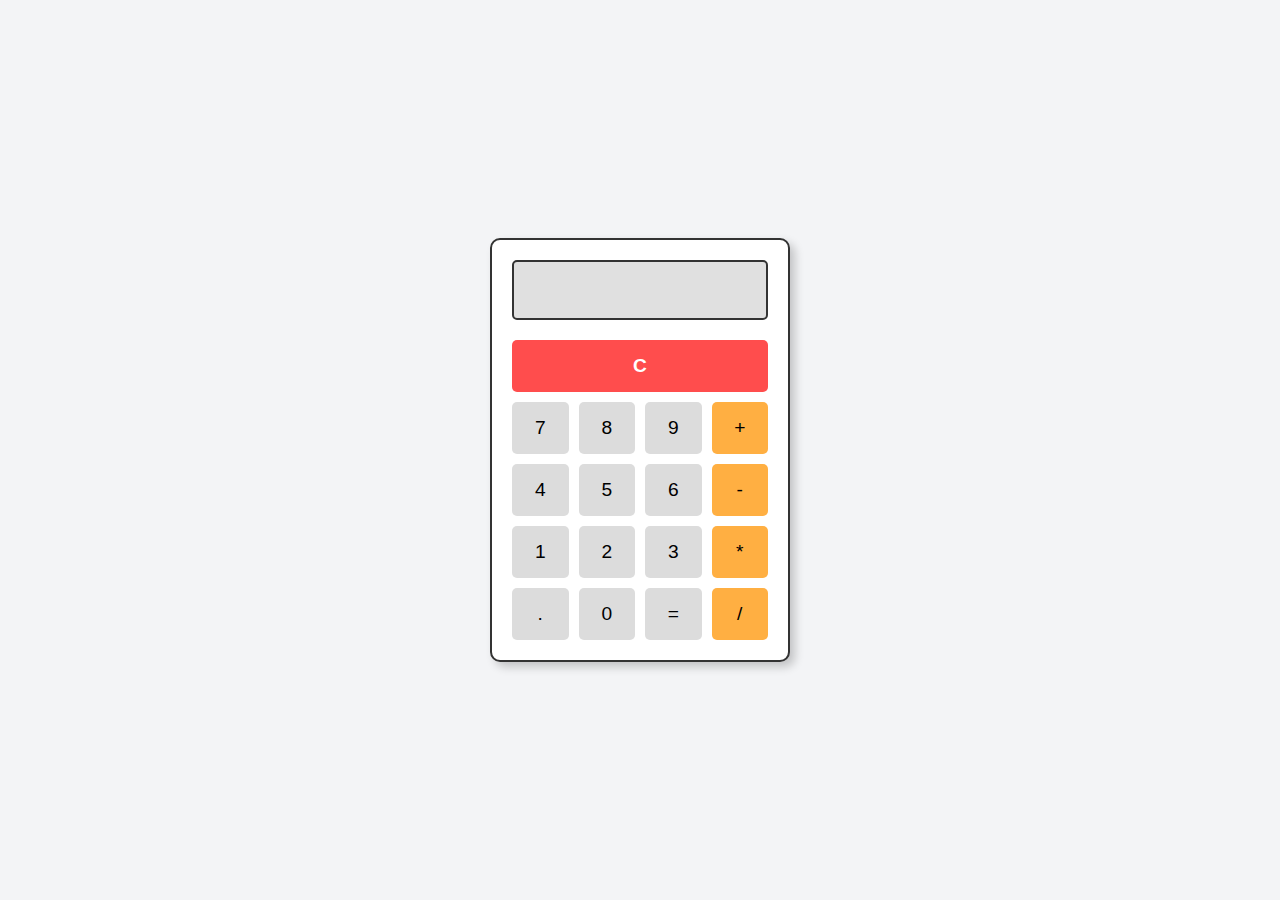
<file: Calculator/index.html>
<!DOCTYPE html>
<html lang="en">

<head>
    <meta charset="UTF-8">
    <meta name="viewport" content="width=device-width, initial-scale=1.0">
    <title>Calculator</title>
    <link rel="stylesheet" href="style.css">
</head>

<body>
    <div class="container">
        <div id="result" class="display-box">

        </div>
        <div class="buttons">
            <div class="clear">
                <button type="button" onclick="clearDisplay()">C</button>
            </div>
            <div class="cal-buttons">
                <div>
                    <button type="button" onclick="clickButton(7)">7</button>
                    <button type="button" onclick="clickButton(8)">8</button>
                    <button type="button" onclick="clickButton(9)">9</button>
                    <button type="button" class="operations">+</button>
                </div>
                <div>
                    <button type="button" onclick="clickButton(4)">4</button>
                    <button type="button" onclick="clickButton(5)">5</button>
                    <button type="button" onclick="clickButton(6)">6</button>
                    <button type="button" class="operations">-</button>
                </div>
                <div>
                    <button type="button" onclick="clickButton(1)">1</button>
                    <button type="button" onclick="clickButton(2)">2</button>
                    <button type="button" onclick="clickButton(3)">3</button>
                    <button type="button" class="operations">*</button>

                </div>
                <div class="fourthRow">
                    <button type="button" onclick="clickButton('.')">.</button>
                    <button type="button" onclick="clickButton(0)">0</button>
                    <button type="button" onclick="displayResult()">=</button>
                    <button type="button" class="operations">/</button>
                </div>
            </div>
        </div>
    </div>

    <script src="script.js"></script>
</body>

</html>
</file>
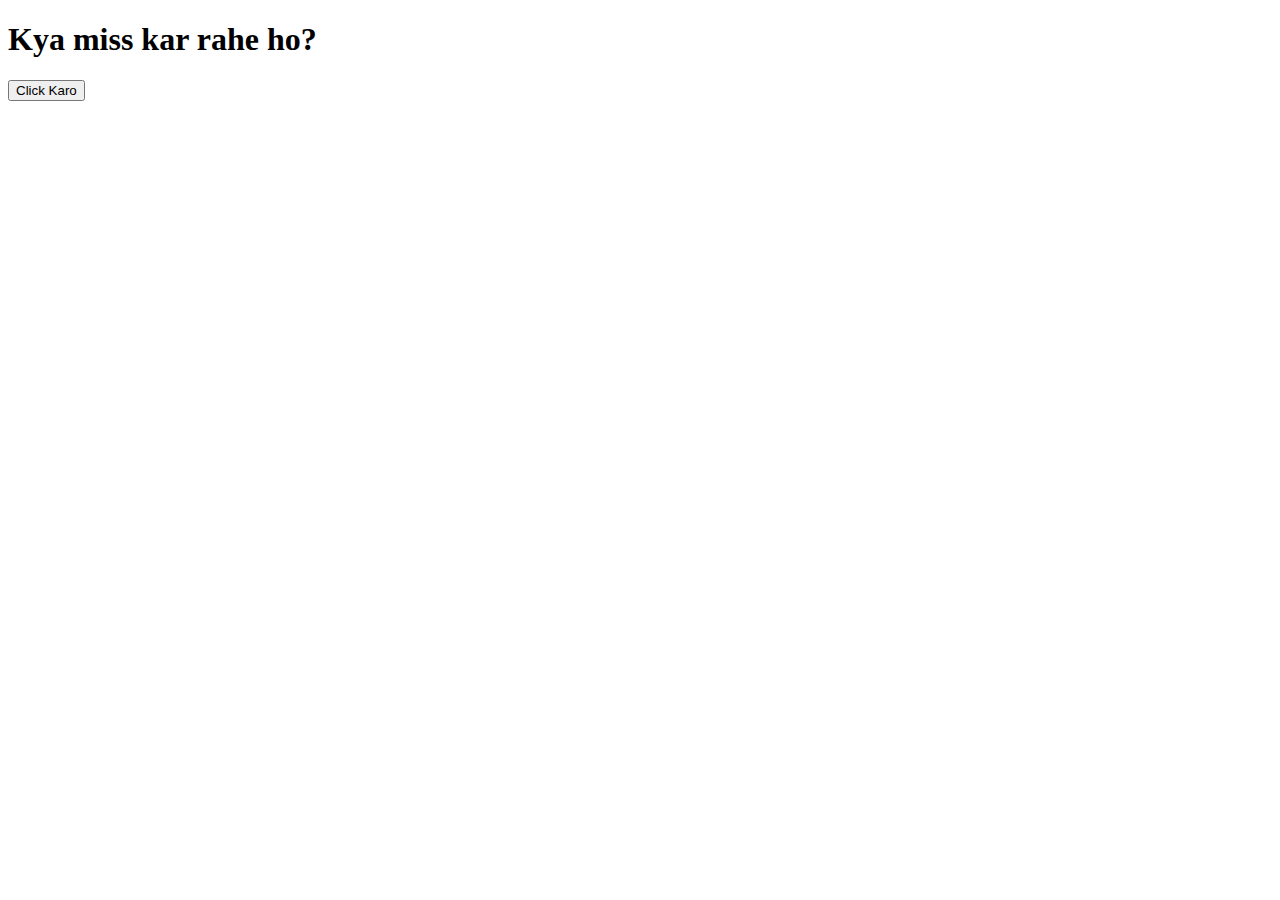
<file: first-website/index.html>
<!DOCTYPE html>
<html lang="en">
<head>
    <meta charset="UTF-8">
    <meta name="viewport" content="width=device-width, initial-scale=1.0">
    <title>Document</title>
</head>
<body>
    <h1 id = "demo">Kya miss kar rahe ho?</h1>

    <button type="button" onclick="changeText()">Click Karo</button>

</body>
<script src="scripts/script.js"></script>
</html>
</file>
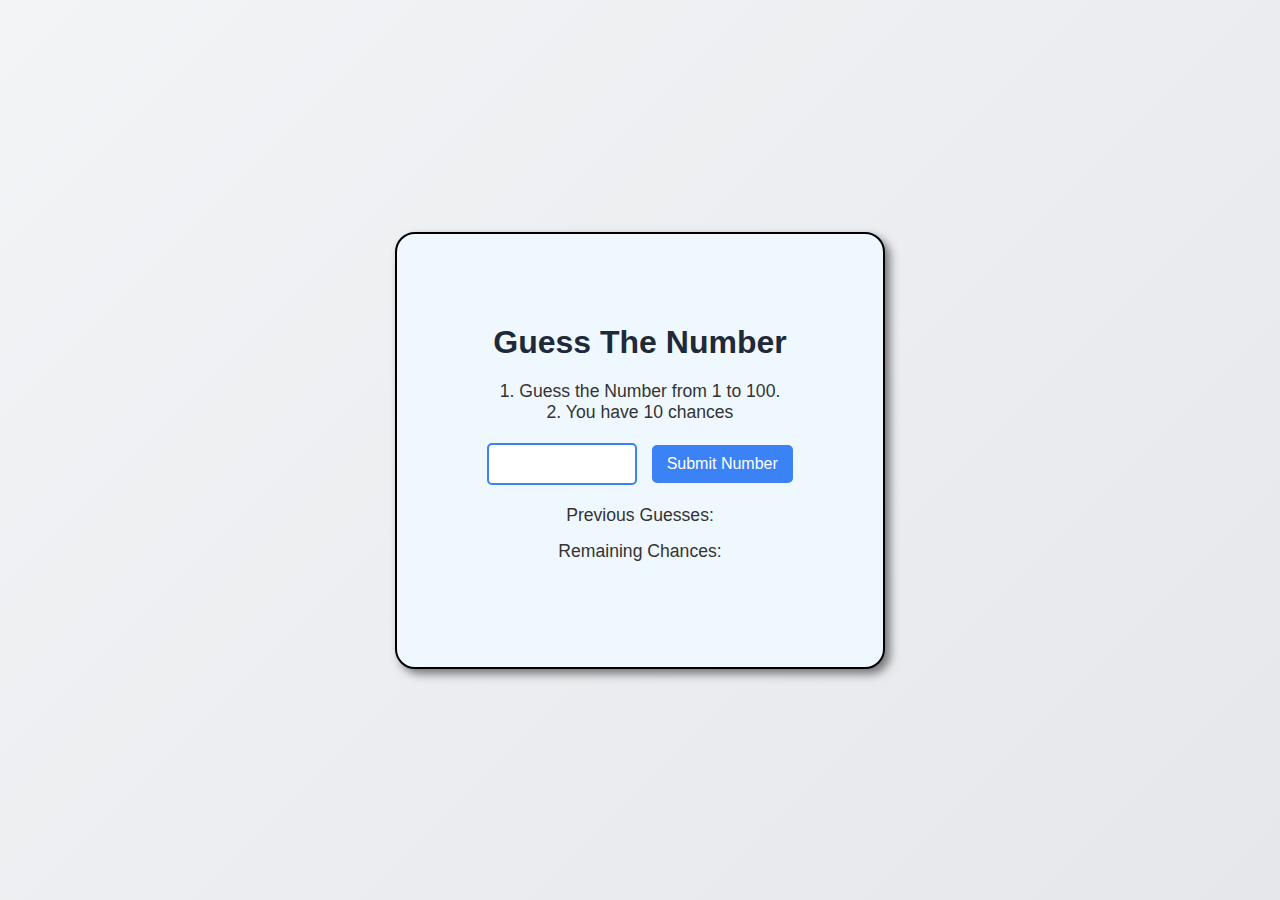
<file: Guess-The-Number/index.html>
<!DOCTYPE html>
<html lang="en">

<head>
    <meta charset="UTF-8">
    <meta name="viewport" content="width=device-width, initial-scale=1.0">
    <title>Guess The Number</title>
    <link rel="stylesheet" href="style.css">
</head>

<body>
    <div class="container">
        <h1>Guess The Number</h1>
        <p>
            1. Guess the Number from 1 to 100. <br>
            2. You have 10 chances
        </p>

        <form>
            <input type="text" id="userInput">
            <button type="button " id="submit">Submit Number</button>
        </form>

        <div class="result">
            <p>Previous Guesses: <span class="prevGuess"></span></p>
            <p>Remaining Chances: <span class="remChances"></span> </p>
            <p class="lowOrHi"></p>
        </div>
    </div>
    <script src="script.js"></script>
</body>

</html>
</file>
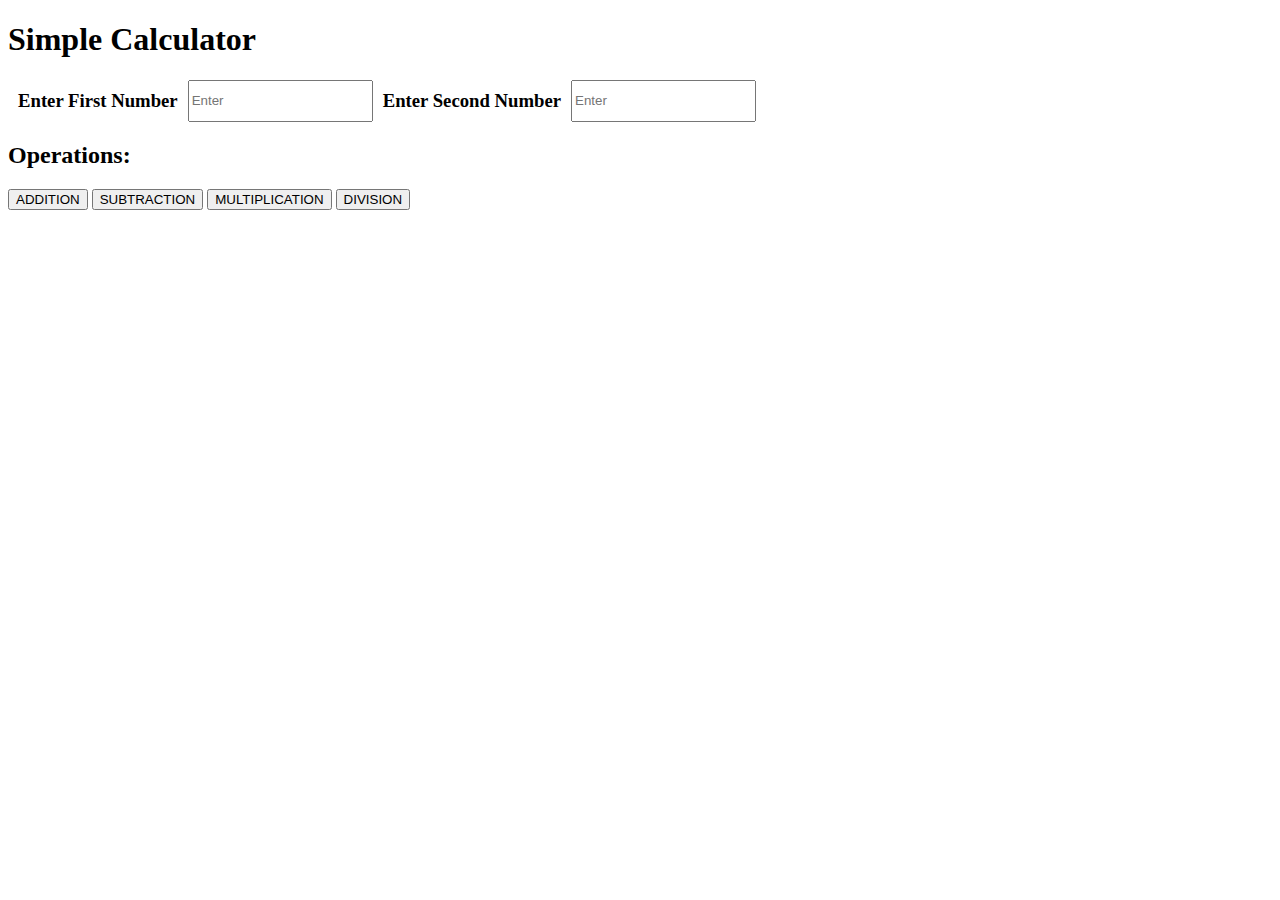
<file: simple-calculator/index.html>
<!DOCTYPE html>
<html lang="en">
<head>
    <meta charset="UTF-8">
    <meta name="viewport" content="width=device-width, initial-scale=1.0">
    <title>Simple Calculator</title>
    <link rel="stylesheet" href="style.css">
</head>
<body>
    <h1>Simple Calculator</h1>

    <div class="numbers">
        <h3 class="num">Enter First Number</h3>
            <input type="text" id="num1" placeholder="Enter">
        <h3 class="num">Enter Second Number</h3>
            <input type="text" id="num2" placeholder="Enter">
    </div>

    <div>
        <h2>Operations:</h2>
            <button type="button" id="addBtn" onclick="calculate('+')">ADDITION</button>
            <button type="button" id="subBtn" onclick="calculate('-')">SUBTRACTION</button>
            <button type="button" id="mulBtn" onclick="calculate('*')">MULTIPLICATION</button>
            <button type="button" id="divBtn" onclick="calculate('/')">DIVISION</button>
    </div>

    <div id="answer"></div>
    
</body>
<script src="script.js"></script>
</html>
</file>
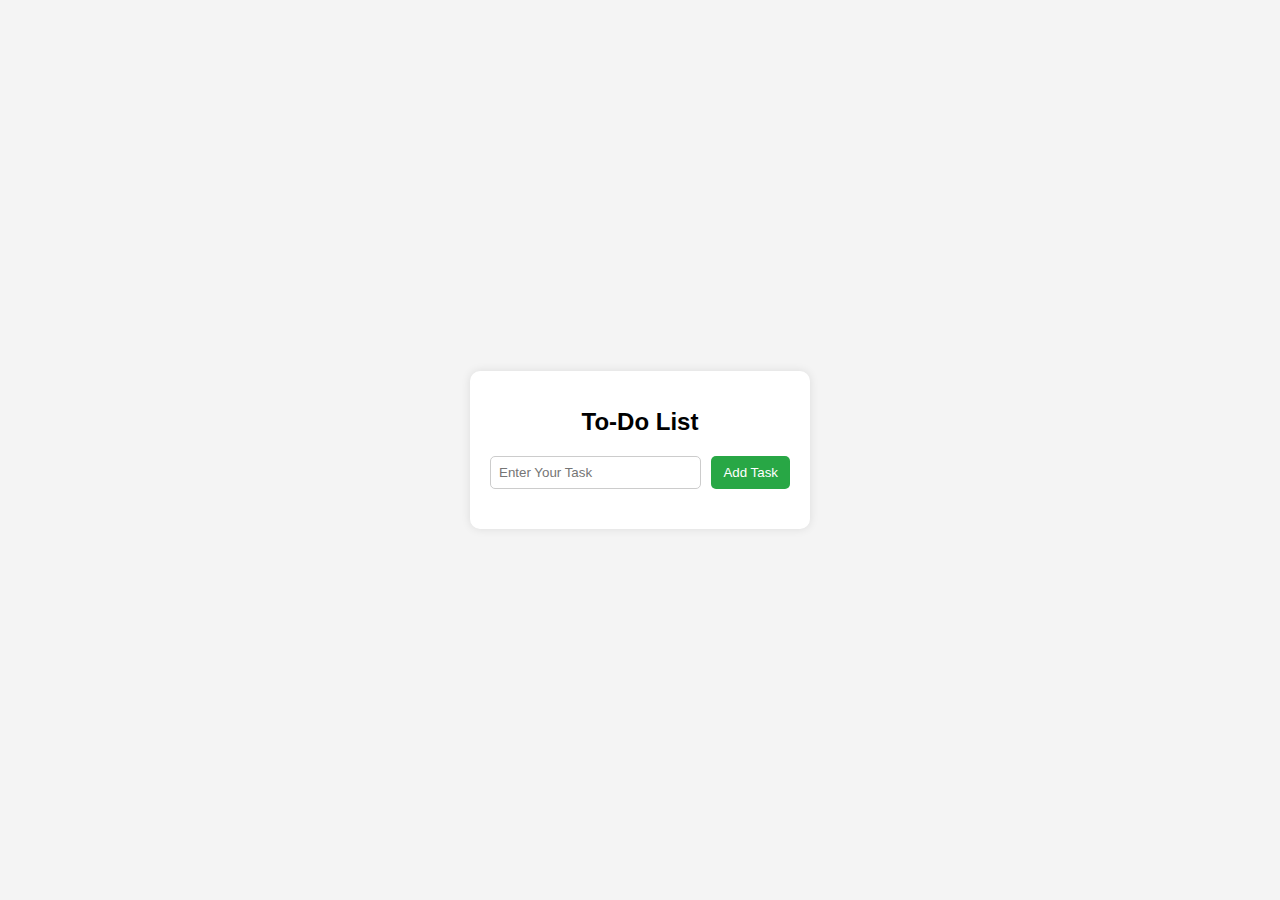
<file: To-Do-List/index.html>
<!DOCTYPE html>
<html lang="en">
<head>
    <meta charset="UTF-8">
    <meta name="viewport" content="width=device-width, initial-scale=1.0">
    <title>To-Do List</title>
    <link rel="stylesheet" href="https://cdnjs.cloudflare.com/ajax/libs/font-awesome/4.7.0/css/font-awesome.min.css">
    <link rel="stylesheet" href="style.css">
</head>
<body>
    <div class="container">
        <h1>To-Do List</h1>
        <div class="task-entry">
            <input id="entered-task" class="user-tasks" type="text" placeholder="Enter Your Task">
            <button class="add-button" id="add-task" type="button">Add Task</button>
        </div>
        <div class="all-tasks"></div>
    </div>

    <script src="script.js"></script>
</body>
</html>
</file>
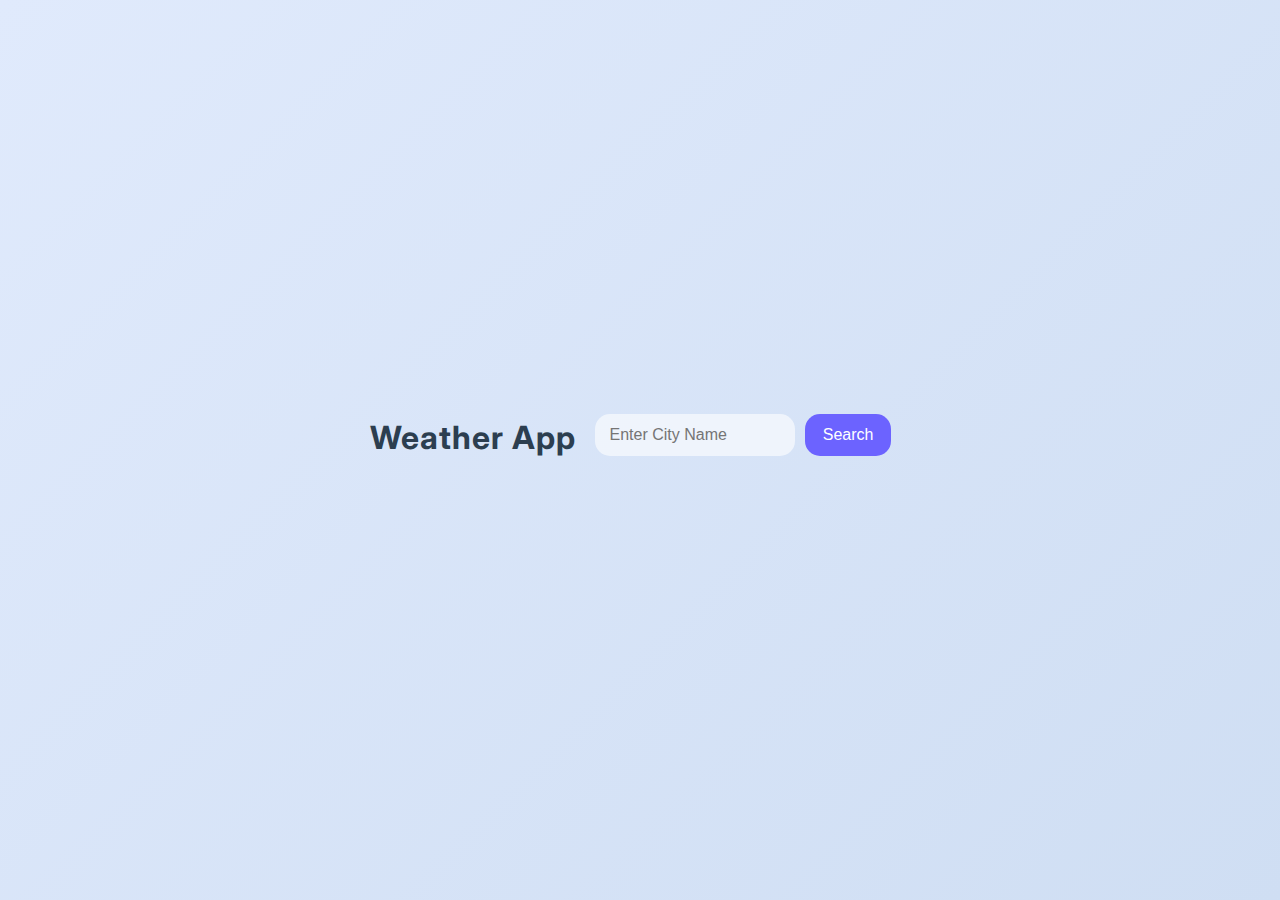
<file: Weather-App/index.html>
<!DOCTYPE html>
<html lang="en">
<head>
    <meta charset="UTF-8">
    <meta name="viewport" content="width=device-width, initial-scale=1.0">
    <title>Weather App</title>
    <link rel="stylesheet" href="style.css">
</head>
<body>
    <h1>Weather App</h1>
    <div class="input">
        <input type="text" placeholder="Enter City Name" id="user-input">
        <button type="button" id="search">Search</button>
    </div>
    <div class="details">
        <h3 id="city-name"></h3>
        <h6 id="city-region"></h6>
        <h6 id="city-time"></h6>
        <h1 id="city-temp"></h1>
    </div>
</body>
<script src="script.js"></script>
</html>
</file>
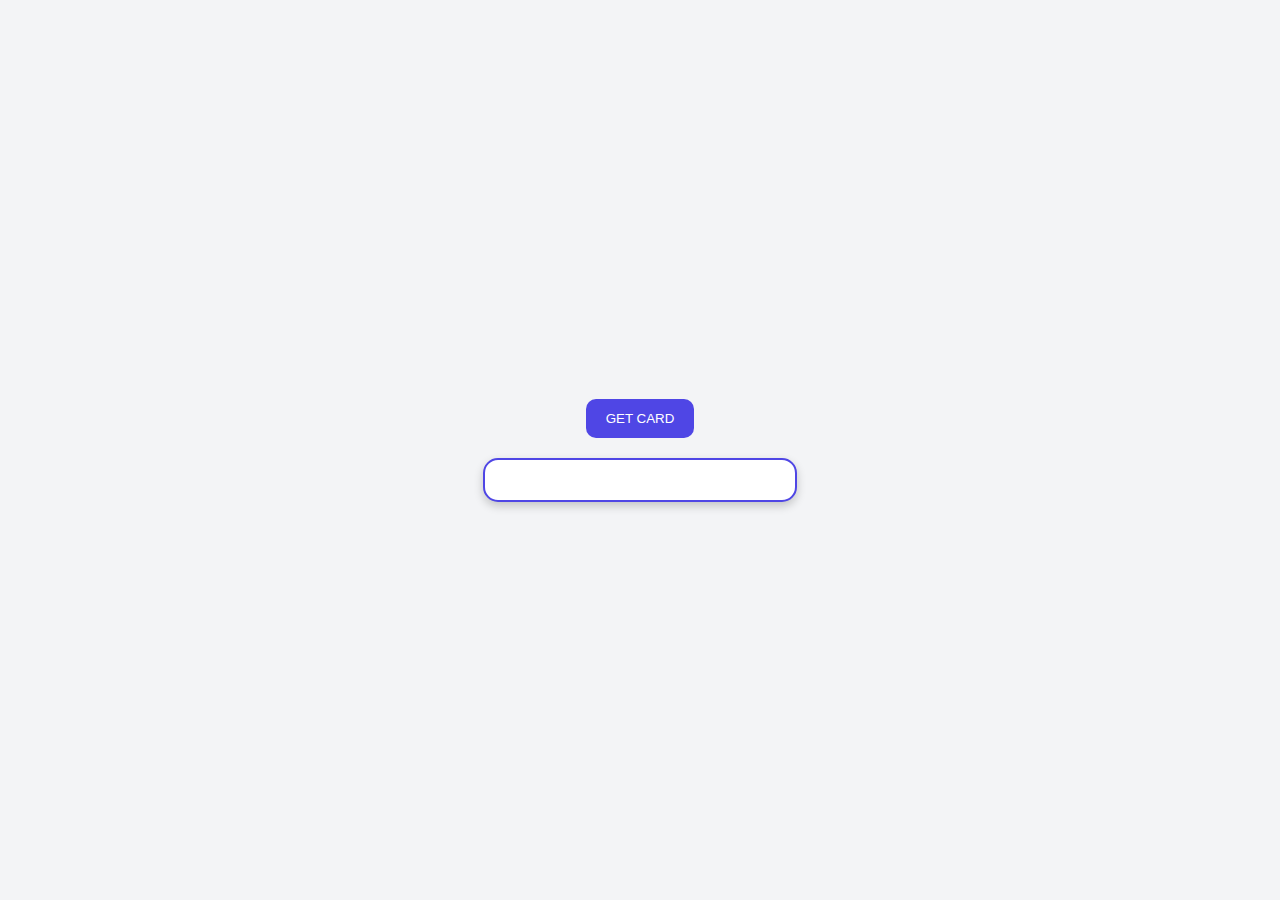
<file: CONCEPTS/APIs/basic_project/index.html>
<!DOCTYPE html>
<html lang="en">
<head>
    <meta charset="UTF-8">
    <meta name="viewport" content="width=device-width, initial-scale=1.0">
    <title>Implementation of API Request</title>
    <link rel="stylesheet" href="style.css">
</head>
<body>
    <button type="button" id="button">GET CARD</button>
    <div class="card">

    </div>
</body>
<script src="script.js"></script>
</html>
</file>
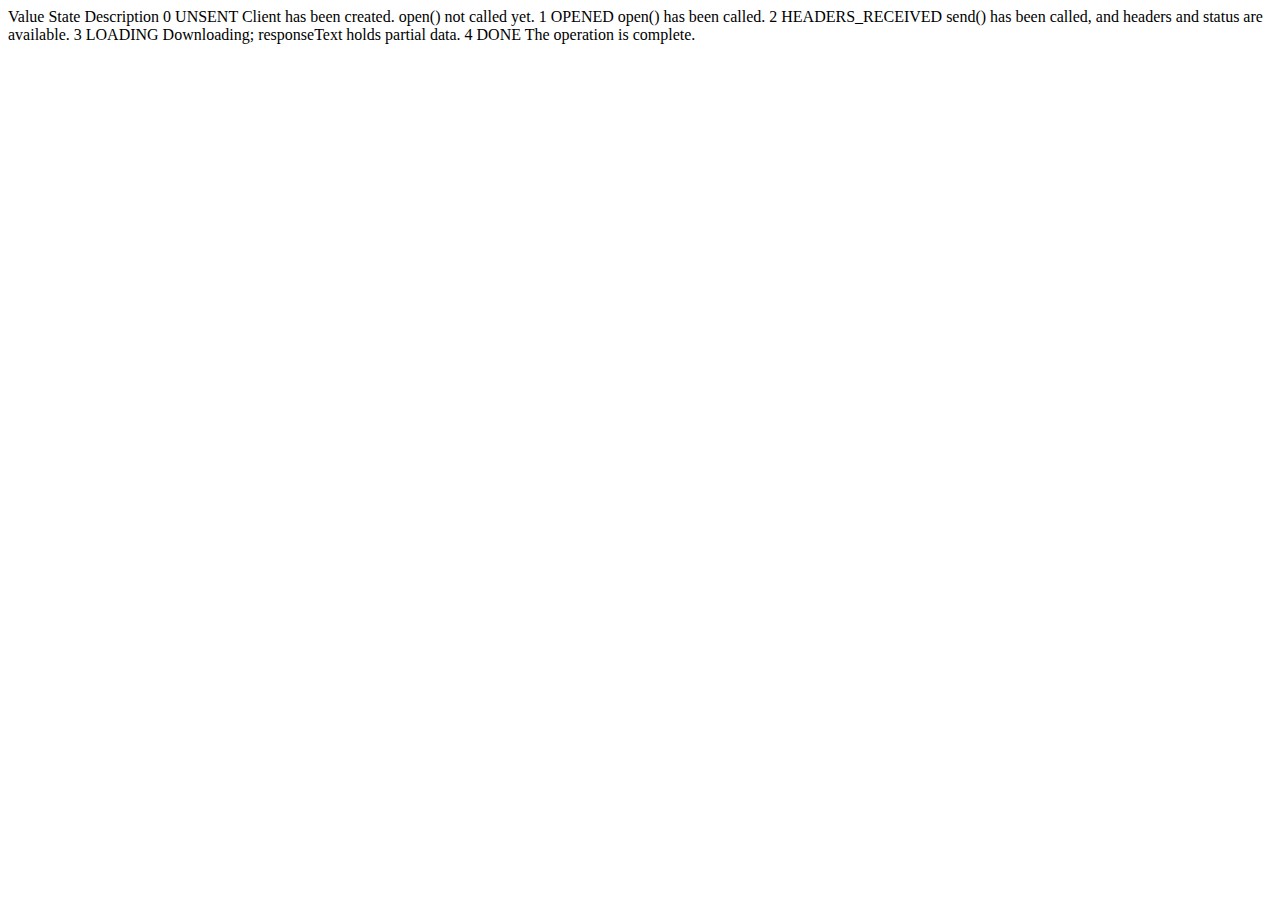
<file: CONCEPTS/APIs/api_request.html>
<!DOCTYPE html>
<html lang="en">
<head>
    <meta charset="UTF-8">
    <meta name="viewport" content="width=device-width, initial-scale=1.0">
    <title>API Request 1</title>
</head>
<body>
        Value	State	            Description
        0	    UNSENT	            Client has been created. open() not called yet.
        1	    OPENED	            open() has been called.
        2	    HEADERS_RECEIVED	send() has been called, and headers and status are available.
        3	    LOADING	            Downloading; responseText holds partial data.
        4	    DONE	            The operation is complete.
</body>
<script src="api_request.js"></script>
</html>
</file>
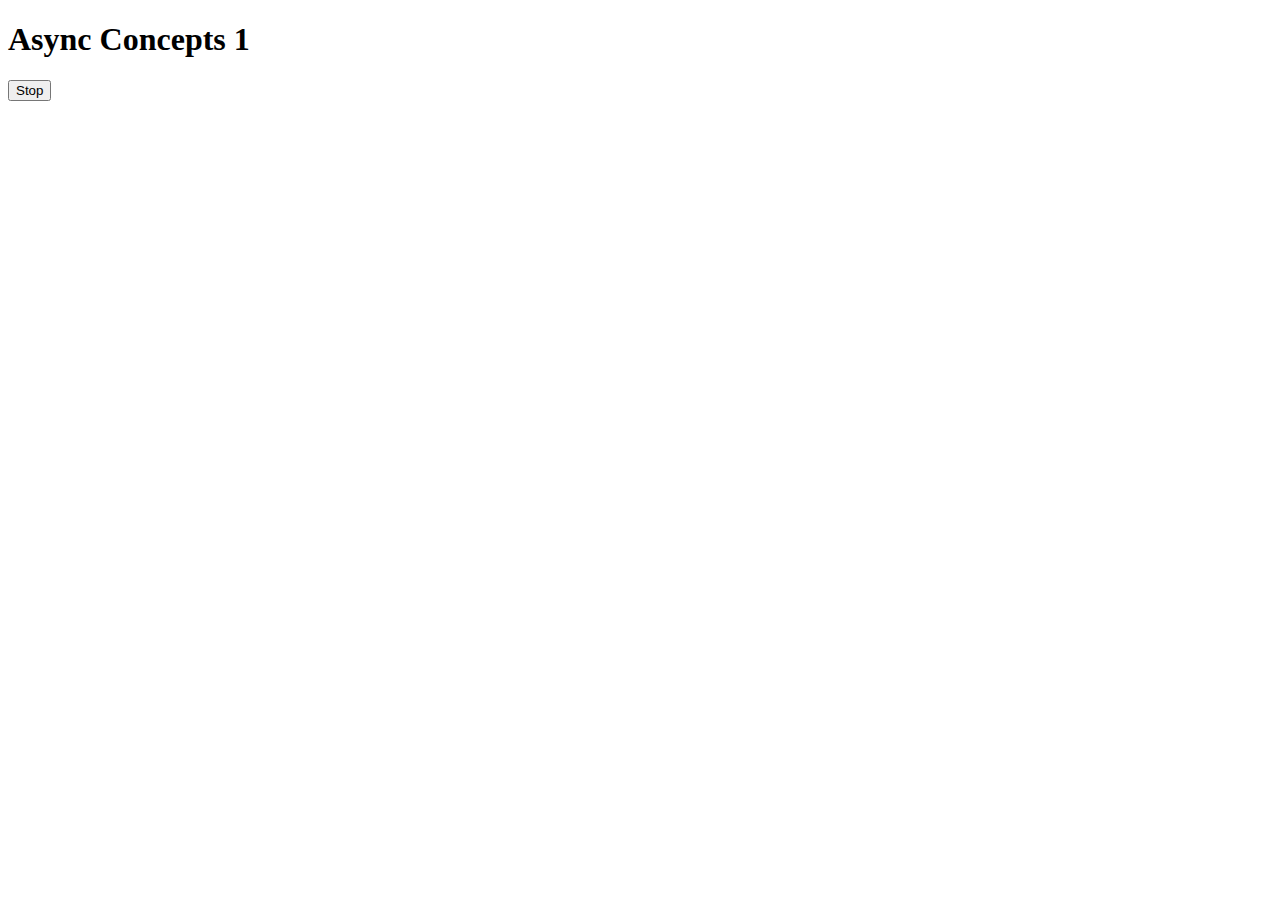
<file: CONCEPTS/ASYNC/async_1.html>
<!DOCTYPE html>
<html lang="en">

<head>
    <meta charset="UTF-8">
    <meta name="viewport" content="width=device-width, initial-scale=1.0">
    <title>Async Concept 1</title>
</head>

<body>
    <h1>Async Concepts 1</h1>
    <button id="stop">Stop</button>
</body>
<script>
    const sayParth = function () {
        console.log("Parth");
    }
    
    const changeText = function () {
        document.querySelector('h1').innerHTML = "Best Karate Player"
    }

    const changeMe = setTimeout(changeText, 2000);

    document.querySelector('#stop').addEventListener('click' , function(){
        //This will stop the timeout
        clearTimeout(changeMe);
        console.log("STOPPED");
    })
</script>

</html>
</file>
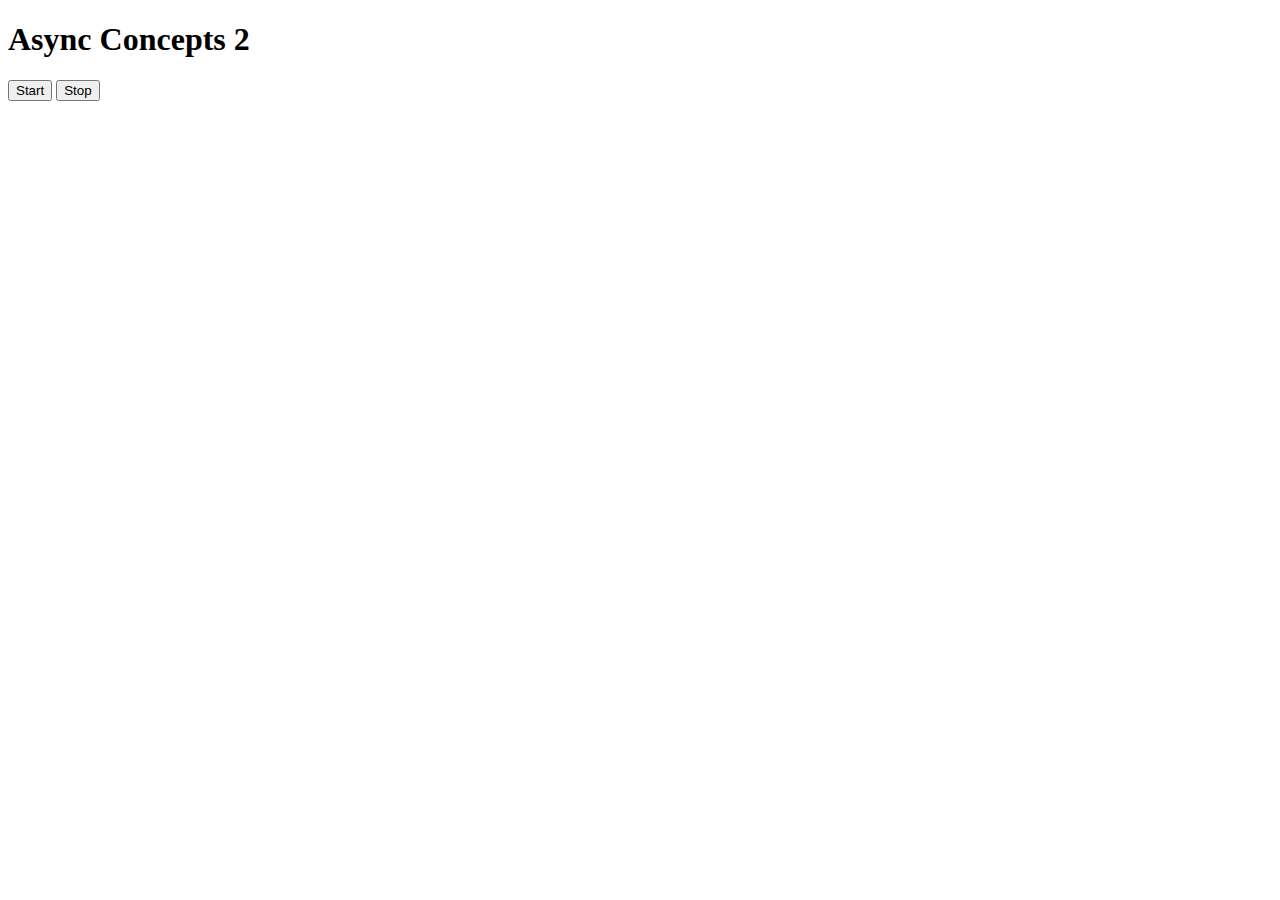
<file: CONCEPTS/ASYNC/async_2.html>
<!DOCTYPE html>
<html lang="en">

<head>
    <meta charset="UTF-8">
    <meta name="viewport" content="width=device-width, initial-scale=1.0">
    <title>Async Concept 2</title>
</head>

<body>
    <h1>Async Concepts 2</h1>
    <button id="start">Start</button>
    <button id="stop">Stop</button>
</body>
<script>
    let intervalId = null;

    const getName = function(){
        console.log("Parth" , Date.now());
    }

    document.getElementById('start').addEventListener('click' , function(){
        if(!intervalId){
            intervalId = setInterval(getName , 1000);
            console.log("Interval Started: ", intervalId);
        }
    });

    document.getElementById('stop').addEventListener('click' , function(){
        if(intervalId){
            clearInterval(intervalId);
            console.log("Interval Stopped: ", intervalId);
            intervalId = null;
        }
    });
</script>

</html>
</file>
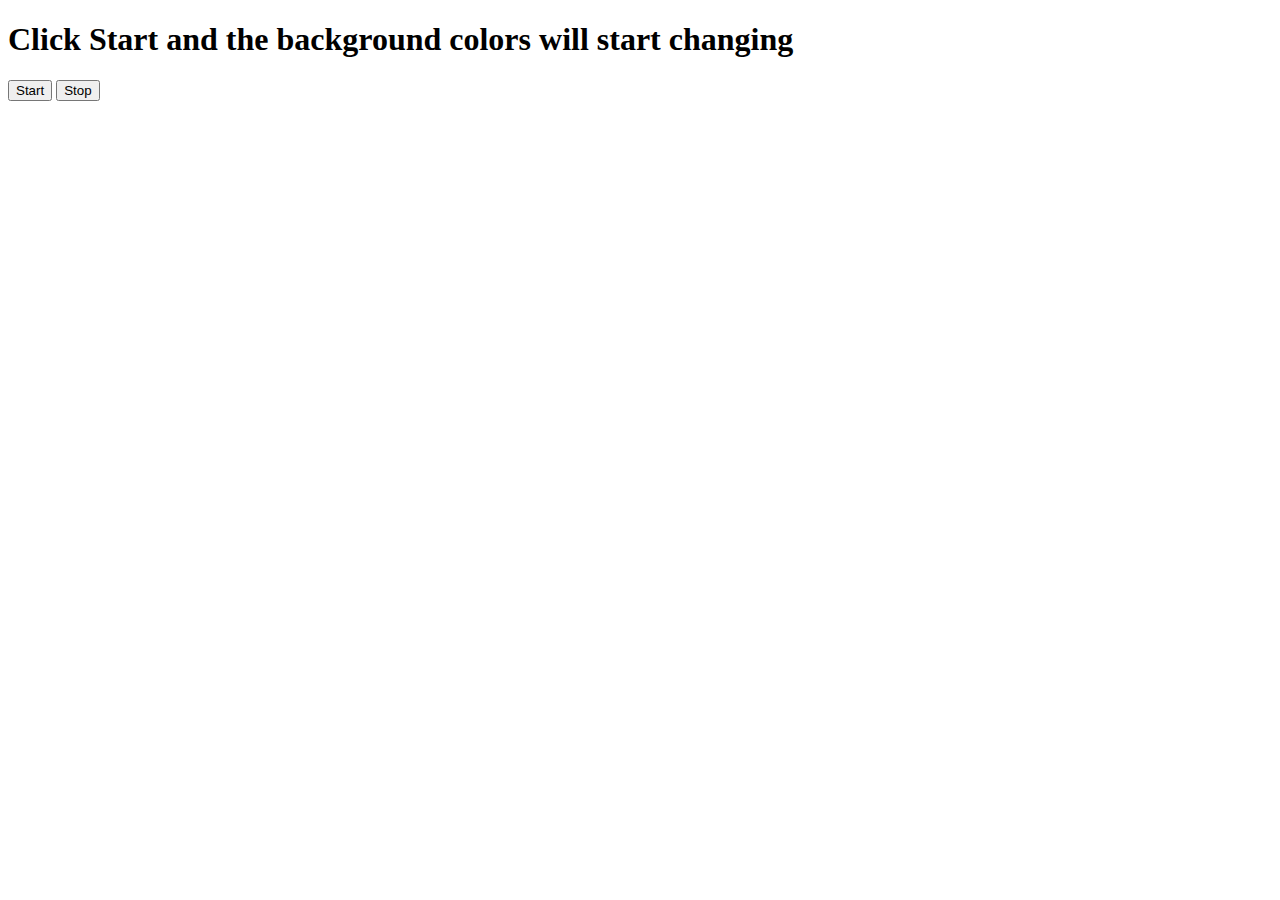
<file: CONCEPTS/ASYNC/async_3.html>
<!DOCTYPE html>
<html lang="en">
<head>
    <meta charset="UTF-8">
    <meta name="viewport" content="width=device-width, initial-scale=1.0">
    <title>Unlimited Colors</title>
</head>
<body>
    <h1>Click Start and the background colors will start changing</h1>
    <button id="start">Start</button>
    <button id="stop">Stop</button>
</body>
<script>
    const randomColor = function () {
        const hex = "0123456789ABCDEF";
        let color = "#";
        for (let i = 0; i < 6; i++) {
            color += hex[Math.floor(Math.random() * 16)];
        }
        return color;
    };

    let intervalId;

    function startChangingColor() {
        if (!intervalId) {
            intervalId = setInterval(function(){
                document.body.style.backgroundColor = randomColor();
            }, 1000);
        }
    }

    function stopChangingColor() {
        clearInterval(intervalId);
        intervalId = null;
    }

    
    document.getElementById('start').addEventListener('click', startChangingColor);
    document.getElementById('stop').addEventListener('click', stopChangingColor);
</script>
</html>
</file>
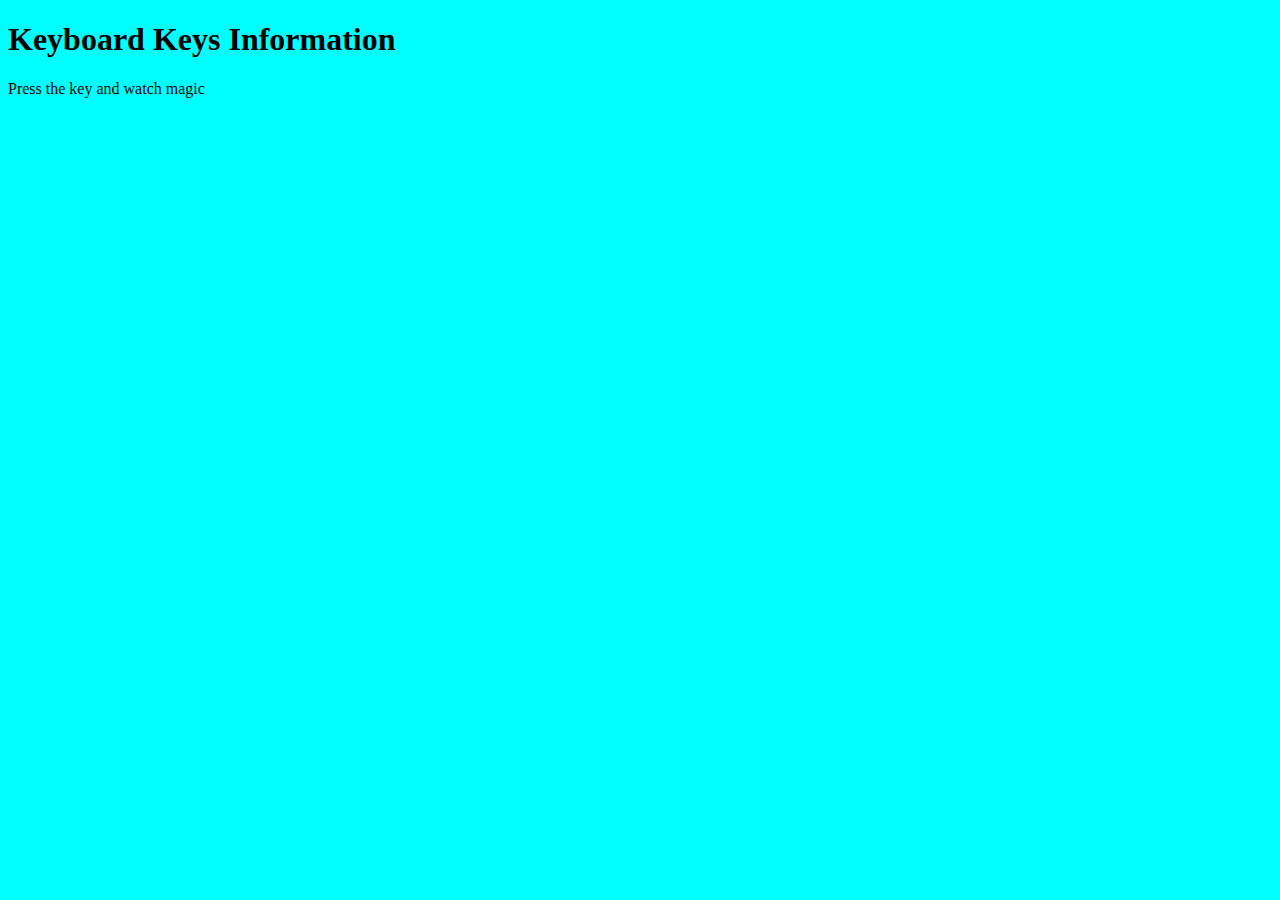
<file: CONCEPTS/ASYNC/async_4.html>
<!DOCTYPE html>
<html lang="en">

<head>
    <meta charset="UTF-8">
    <meta name="viewport" content="width=device-width, initial-scale=1.0">
    <title>Keyboard Keys Information</title>
</head>

<body style="background-color: aqua;">
    <h1>Keyboard Keys Information</h1>
    <div class="project">
        <div id="insert">
            <div class="key">Press the key and watch magic</div>
        </div>
    </div>
</body>
<script>
    const insert = document.getElementById('insert');

    window.addEventListener('keydown', (e) => {
        insert.innerHTML = `
        <div class="color">
            <table style="border-collapse: collapse; width: 300px; text-align: center;">
                <tr>
                    <th style="border: 2px solid black; padding: 10px;">Key</th>
                    <th style="border: 2px solid black; padding: 10px;">KeyCode</th>
                    <th style="border: 2px solid black; padding: 10px;">Code</th>
                </tr>
                <tr>
                    <td style="border: 2px solid black; padding: 10px;">${e.key === " " ? "Space" : e.key}</td>
                    <td style="border: 2px solid black; padding: 10px;">${e.keyCode}</td>
                    <td style="border: 2px solid black; padding: 10px;">${e.code}</td>
                </tr>
            </table>
        </div>
        `;
    });
</script>


</html>
</file>
<file: Calculator/style.css>
* {
    margin: 0;
    padding: 0;
    box-sizing: border-box;
}

body {
    display: flex;
    justify-content: center;
    align-items: center;
    height: 100vh;
    background-color: #f3f4f6;
    font-family: sans-serif;
}

.container {
    background-color: #ffffff;
    border: 2px solid #333;
    border-radius: 10px;
    padding: 20px;
    width: 300px;
    text-align: center;
    box-shadow: 5px 5px 10px rgba(0, 0, 0, 0.2);
}

.display-box {
    width: 100%;
    height: 60px;
    border: 2px solid #333;
    border-radius: 5px;
    margin-bottom: 20px;
    padding: 10px;
    font-size: 2em;
    text-align: right;
    background-color: #e0e0e0;
    overflow-x: auto;
    white-space: nowrap;
}

.cal-buttons {
    display: flex;
    flex-direction: column;
    gap: 10px;
}

.cal-buttons div {
    display: flex;
    gap: 10px;
    justify-content: center;
}

button {
    flex: 1;
    padding: 15px;
    font-size: 1.2em;
    border: none;
    border-radius: 5px;
    cursor: pointer;
    background-color: #dcdcdc;
    transition: background-color 0.2s;
}

button:hover {
    background-color: #b3b3b3;
}

button:active {
    background-color: #999;
}

.operations {
    background-color: #ffaf42;
}

.operations:hover {
    background-color: #e0942f;
}

.clear button {
    width: 100%;
    margin-bottom: 10px;
    background-color: #ff4d4d;
    color: #fff;
    font-weight: bold;
}

.clear button:hover {
    background-color: #e60000;
}
</file>
<file: Guess-The-Number/style.css>
/* style.css */
* {
    box-sizing: border-box;
    margin: 0;
    padding: 0;
}

body {
    font-family: 'Poppins', sans-serif;
    background: linear-gradient(135deg, #f3f4f6, #e5e7eb);
    min-height: 100vh;
    display: flex;
    flex-direction: column;
    align-items: center;
    justify-content: center;
    color: #333;
    text-align: center;
    padding: 20px;
}

.container{
    border: 2px solid black;
    padding: 90px;
    border-radius: 20px;
    background-color: aliceblue;
    box-shadow: 5px 5px 10px rgba(0, 0, 0, 0.5);
}

h1 {
    margin-bottom: 20px;
    color: #1f2937;
}

p {
    margin-bottom: 15px;
    font-size: 1.1em;
}

form {
    margin: 20px 0;
}

input {
    padding: 10px;
    font-size: 1em;
    border: 2px solid #3b82f6;
    border-radius: 5px;
    margin-right: 10px;
    outline: none;
    width: 150px;
}

button {
    padding: 10px 15px;
    font-size: 1em;
    background-color: #3b82f6;
    color: #fff;
    border: none;
    border-radius: 5px;
    cursor: pointer;
    transition: background 0.3s ease;
}

button:hover {
    background-color: #2563eb;
}

.result {
    margin-top: 20px;
    text-align: center;
}

.prevGuess, .remChances {
    font-weight: bold;
    color: #1d4ed8;
}

.lowOrHi {
    margin-top: 15px;
    font-size: 1.3em;
    color: #dc2626;
}

.button {
    margin-top: 20px;
    cursor: pointer;
    padding: 10px 20px;
    border: 2px solid #047857;
    color: #047857;
    border-radius: 5px;
    display: inline-block;
    transition: background 0.3s ease;
}

.button:hover {
    background-color: #047857;
    color: #fff;
}

#newGame {
    cursor: pointer;
    text-decoration: underline;
    margin-top: 10px;
}
</file>
<file: simple-calculator/style.css>
.numbers{
    display: flex;
}

.num{
    margin: 10px;
}

#answer{
    font-size: 30px;
    font-weight: bold;
    margin-top: 30px;
}

body{
    align-items: center;
    justify-content: center;
}
</file>
<file: To-Do-List/style.css>
body {
    font-family: Arial, sans-serif;
    background-color: #f4f4f4;
    margin: 0;
    padding: 0;
    display: flex;
    justify-content: center;
    align-items: center;
    height: 100vh;
}

.container {
    background: white;
    padding: 20px;
    border-radius: 10px;
    box-shadow: 0 0 10px rgba(0, 0, 0, 0.1);
    width: 300px;
    text-align: center;
}

h1 {
    font-size: 24px;
    margin-bottom: 20px;
}

.task-entry {
    display: flex;
    gap: 10px;
    margin-bottom: 20px;
}

.user-tasks {
    flex: 1;
    padding: 8px;
    border: 1px solid #ccc;
    border-radius: 5px;
}

.add-button {
    background: #28a745;
    color: white;
    border: none;
    padding: 8px 12px;
    border-radius: 5px;
    cursor: pointer;
}

.add-button:hover {
    background: #218838;
}

.all-tasks {
    text-align: left;
}

.task-item {
    background: #e9ecef;
    padding: 8px;
    margin: 5px 0;
    border-radius: 5px;
    display: flex;
    justify-content: space-between;
    align-items: center;
}

.task-item i {
    cursor: pointer;
    color: red;
}
</file>
<file: Weather-App/style.css>
@import url('https://fonts.googleapis.com/css2?family=Inter:wght@400;600&display=swap');

* {
    margin: 0;
    padding: 0;
    box-sizing: border-box;
}

body {
    height: 100vh;
    background: linear-gradient(135deg, #E0EAFC, #CFDEF3);
    display: flex;
    justify-content: center;
    align-items: center;
    font-family: 'Inter', sans-serif;
    color: #333;
    text-align: center;
    padding: 20px;
}

.weather-app {
    background: rgba(255, 255, 255, 0.4);
    border-radius: 25px;
    padding: 35px 30px;
    box-shadow: 0 15px 30px rgba(0, 0, 0, 0.15);
    backdrop-filter: blur(20px);
    width: 100%;
    max-width: 360px;
    border: 1px solid rgba(255, 255, 255, 0.3);
    transition: transform 0.3s ease;
}

.weather-app:hover {
    transform: translateY(-5px);
}

h1 {
    font-size: 2em;
    margin-bottom: 25px;
    color: #2c3e50;
    letter-spacing: 1px;
}

.input {
    margin-bottom: 30px;
    display: flex;
    gap: 10px;
    justify-content: center;
}

.input input {
    padding: 12px 15px;
    border: none;
    border-radius: 15px;
    font-size: 1em;
    width: 60%;
    outline: none;
    color: #333;
    background: rgba(255, 255, 255, 0.6);
    transition: all 0.3s ease;
}

.input input:focus {
    background: rgba(255, 255, 255, 0.9);
}

.input button {
    padding: 12px 18px;
    border: none;
    border-radius: 15px;
    background: #6C63FF;
    color: #fff;
    font-size: 1em;
    cursor: pointer;
    transition: background 0.3s ease;
}

.input button:hover {
    background: #554dff;
}

.details {
    margin-top: 20px;
    display: flex;
    flex-direction: column;
    gap: 8px;
}

#city-name {
    font-size: 1.5em;
    font-weight: 600;
    color: #2c3e50;
}

#city-region, #city-time {
    font-size: 0.95em;
    color: #555;
    opacity: 0.85;
}

#city-temp {
    font-size: 3em;
    margin-top: 15px;
    color: #2c3e50;
    font-weight: 600;
}
</file>
<file: CONCEPTS/APIs/basic_project/style.css>
body {
    font-family: 'Poppins', sans-serif;
    display: flex;
    flex-direction: column;
    align-items: center;
    justify-content: center;
    height: 100vh;
    margin: 0;
    background: #f3f4f6;
    color: #333;
}

#button {
    padding: 12px 20px;
    margin-bottom: 20px;
    border: none;
    border-radius: 10px;
    background: #4f46e5;
    color: #fff;
    cursor: pointer;
    transition: background 0.3s ease;
}

#button:hover {
    background: #4338ca;
}

.card {
    padding: 20px 30px;
    border: 2px solid #4f46e5;
    border-radius: 15px;
    box-shadow: 0 4px 10px rgba(0, 0, 0, 0.2);
    text-align: center;
    background: #fff;
    min-width: 250px;
}
</file>
